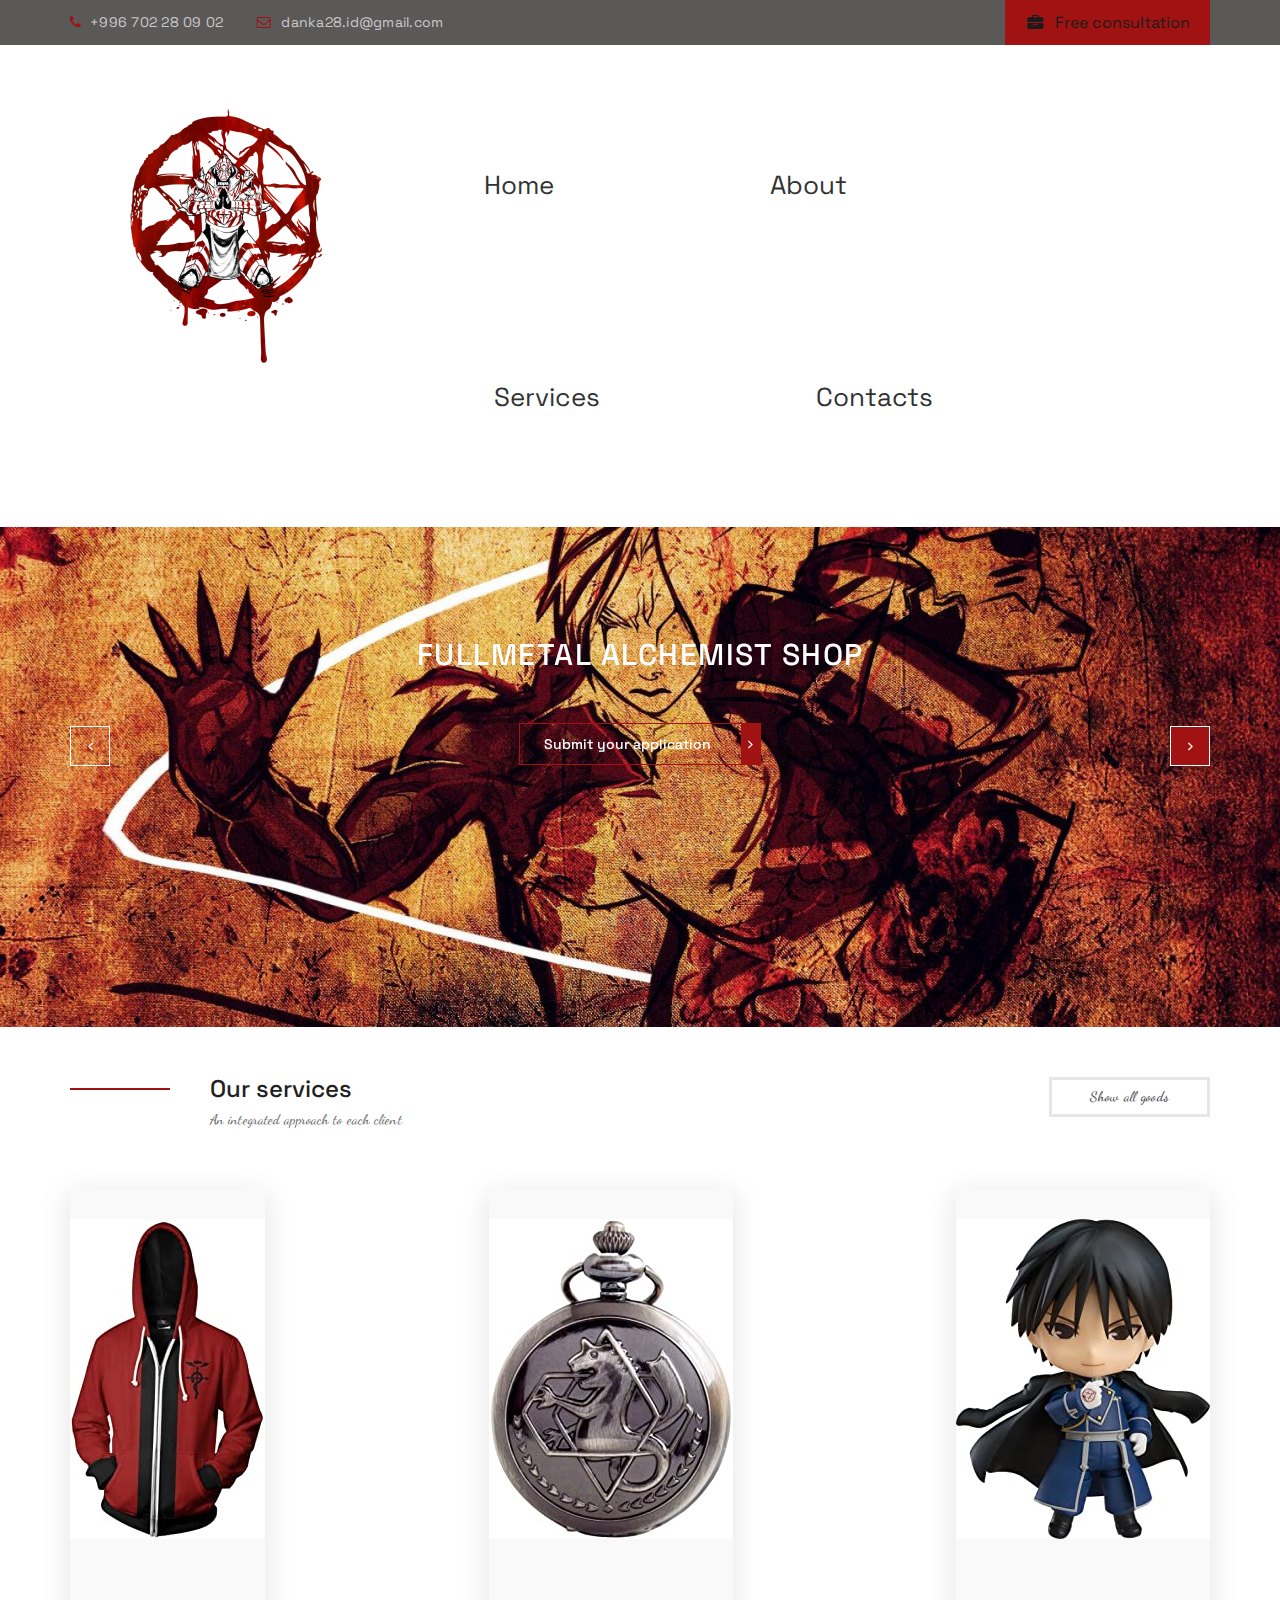
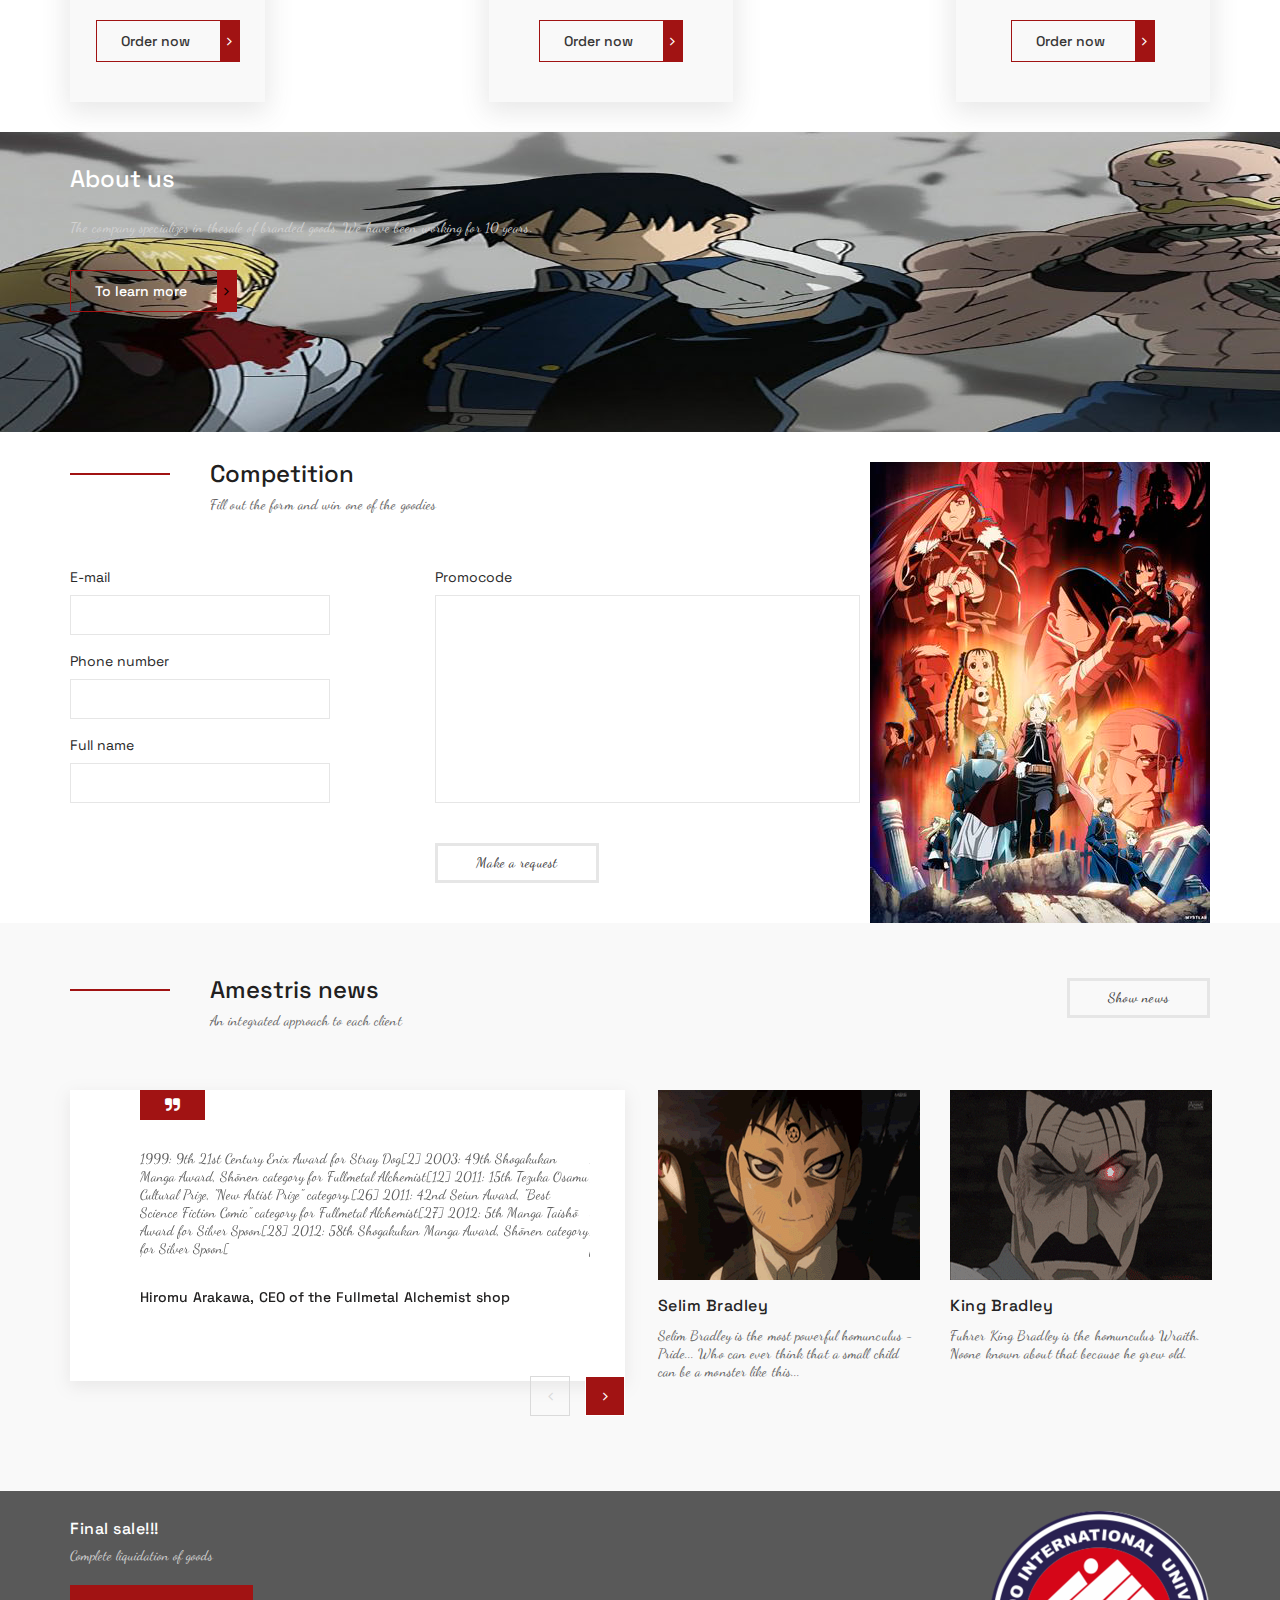
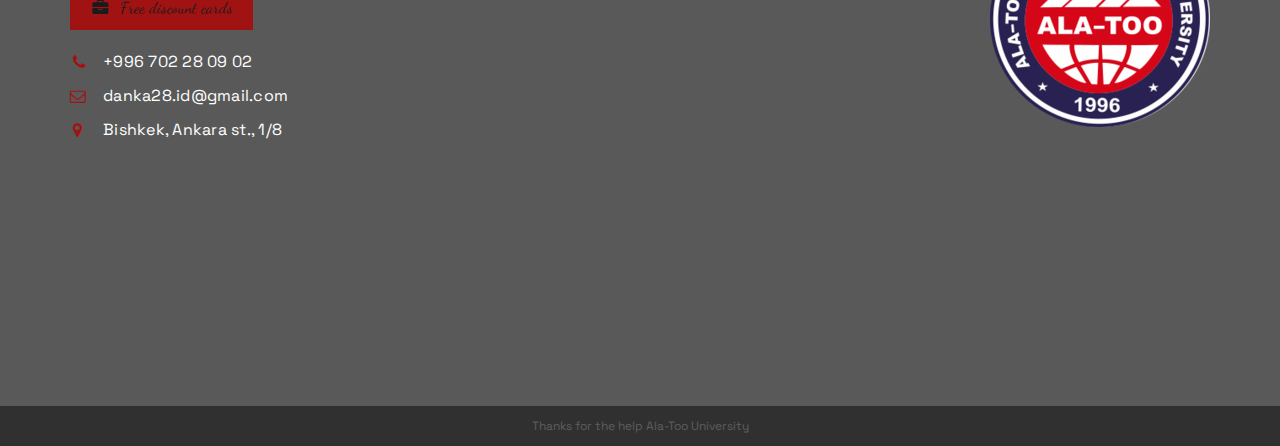
<file: index.html>
<!DOCTYPE html>
<html lang="en">

<head>
  <meta charset="UTF-8">
  <meta name="viewport" content="width=device-width, initial-scale=1.0">
  <meta http-equiv="X-UA-Compatible" content="ie=edge">
  <title>AnimeShop</title>
  <link rel="preconnect" href="https://fonts.gstatic.com">
  <link href="https://fonts.googleapis.com/css2?family=Dancing+Script&family=Space+Grotesk&display=swap" rel="stylesheet">
  <link rel="stylesheet" href="css/normalize.css">
  <link rel="stylesheet" href="css/fonts.css">
  <link rel="stylesheet" href="css/jquery.fancybox.min.css">
  <link rel="stylesheet" href="css/slick.css">
  <link rel="stylesheet" href="css/jquery.formstyler.css">
  <link rel="stylesheet" href="css/style.css">
  <link rel="stylesheet" href="css/media.css">
</head>

<body>
  <header class="header">
    <div class="header__top">
      <div class="container">
        <div class="header__contacts">
          <a class="header__phone" href="tel:+996702280902">+996 702 28 09 02</a>
          <a class="header__email" href="https://jut.su/fullmetal-alchemist/">danka28.id@gmail.com</a>
          <a data-fancybox data-src="#modal" href="javascript:;" class="header__btn" href="#">Free
           consultation</a>
        </div>
      </div>
    </div>
    <div class="header__content">
      <div class="container">
        <div class="header__content-inner">
          <div class="header__logo">
            <a href="#">
              <img src="img/logo.png" alt="">
            </a>
          </div>
          <nav class="menu">
            <div class="header__btn-menu">
              <span class="icon-bars"></span>
            </div>
            <ul>
              <li><a href="#">Home</a></li>
              <li><a href="#">About</a></li>
              <li><a href="#">Services</a></li>
              <li><a href="#">Contacts</a></li>
            </ul>
          </nav>
        </div>
      </div>
    </div>
  </header>
  <section class="slider">
    <div class="container">
      <div class="slider__inner">
        <div class="slider__item">
          <div class="slider__item-content">
            <div class="slider__title">
              Fullmetal Alchemist Shop 
            </div>
            <div class="slider__text">
              
            </div>
            <a data-fancybox data-src="#modal" href="javascript:;" class="slider__btn default-btn">
              Submit your application
            </a>
          </div>
        </div>
        <div class="slider__item">
          <div class="slider__item-content">
            <div class="slider__title">
              Final Sale!!!
            </div>
            <div class="slider__text">
              Complete liquidation of goods.
            </div>
            <a data-fancybox data-src="#modal" href="javascript:;" class="slider__btn default-btn">
              Submit your application
            </a>
          </div>
        </div>
        <div class="slider__item">
          <div class="slider__item-content">
            <div class="slider__title">
              Final Sale!!!
            </div>
            <div class="slider__text">
              Complete liquidation of goods.
            </div>
            <a data-fancybox data-src="#modal" href="javascript:;" class="slider__btn default-btn">
              Submit your application
            </a>
          </div>
        </div>

      </div>
    </div>
  </section>

  
  <section class="services">
    <div class="container">
      <div class="services__top">
        <div class="services__title-box">
          <div class="services__title">
            Our services
          </div>
          <div class="services__text">
            An integrated approach to each client
          </div>
        </div>
        <div class="services__btn">
          <a href="goods.html">
            Show all goods
          </a>
        </div>
      </div>
      <div class="services__items">
        <div class="services__item">
          <img src="img/hoody.jpg" alt="">
          <div class="services__item-title">
          </div>
          <div class="services__item-text">
          </div>
          <div class="services__item-btn">
            <a data-fancybox data-src="#modal" href="javascript:;" class="default-btn">
              Order now
            </a>
          </div>
        </div>
        <div class="services__item">
          <img src="img/watch.jpg" alt="">
          <div class="services__item-btn">
            <a data-fancybox data-src="#modal" href="javascript:;" class="default-btn">
              Order now
            </a>
          </div>
        </div>
        <div class="services__item">
          <img src="img/roymustang.jpg" alt="">
          <div class="services__item-title">
          </div>
          <div class="services__item-text">
          </div>
          <div class="services__item-btn">
            <a data-fancybox data-src="#modal" href="javascript:;" class="default-btn">
              Order now
            </a>
          </div>
        </div>
      </div>
    </div>
  </section>
  
  <section class="about">
    <div class="container">
      <div class="about__inner">
        <div class="about__title">
          About us
        </div>
        <div class="about__text">
          The company specializes in thesale of branded goods. We have been working for 10 years.
        </div>
        <a href="#" class="about__btn default-btn">
          To learn more
        </a>
      </div>
    </div>
  </section>
  
  <section class="form">
    <div class="container">
      <div class="form__inner">
        <div class="form__content">
          <div class="form__title-box">
            <div class="form__title">
              Competition
            </div>
            <div class="form__text">
              Fill out the form and win one of the goodies
            </div>
          </div>
          <div class="form__box">
            <form>
              <div class="form__box-inner">
                <div class="form__box-left">
                  <label>
                    E-mail
                    <input type="text">
                  </label>
                  <label>
                    Phone number
                    <input type="text">
                  </label>
                  <label>
                    Full name
                    <input type="text">
                  </label>
                </div>
                <div class="form__box-right">
                  <label>
                    Promocode
                    <textarea></textarea>
                  </label>
                  <div class="services__btn">
                    <a href="tapper.html">
                      Make a request
                    </a>
                  </div>
                </div>
              </div>
            </form>
          </div>
        </div>
      </div>
    </div>
  </section>

  <section class="news">
    <div class="container">
      <div class="news__top">
        <div class="news__title-box">
          <div class="news__title">
            Amestris news
          </div>
          <div class="news__text">
           An integrated approach to each client
          </div>
        </div>
        <div class="news__btn">
          <a href="#">
            Show news
          </a>
        </div>
      </div>
      <div class="news__inner">
        <div class="news__slider">
          <div class="news__slider-inner">
            <div class="news__slider-item">
              <div class="news__slider-text">
                1999: 9th 21st Century Enix Award for Stray Dog[2]
                2003: 49th Shogakukan Manga Award, Shōnen category for Fullmetal Alchemist[12]
                2011: 15th Tezuka Osamu Cultural Prize, "New Artist Prize" category.[26]
                2011: 42nd Seiun Award, "Best Science Fiction Comic" category for Fullmetal Alchemist[27]
                2012: 5th Manga Taishō Award for Silver Spoon[28]
                2012: 58th Shogakukan Manga Award, Shōnen category for Silver Spoon[
              </div>
              <div class="news__slider-author">
                Hiromu Arakawa, CEO of the Fullmetal Alchemist shop
              </div>
            </div>
            <div class="news__slider-item">
              <div class="news__slider-text">
                1999: 9th 21st Century Enix Award for Stray Dog[2]
                2003: 49th Shogakukan Manga Award, Shōnen category for Fullmetal Alchemist[12]
                2011: 15th Tezuka Osamu Cultural Prize, "New Artist Prize" category.[26]
                2011: 42nd Seiun Award, "Best Science Fiction Comic" category for Fullmetal Alchemist[27]
                2012: 5th Manga Taishō Award for Silver Spoon[28]
                2012: 58th Shogakukan Manga Award, Shōnen category for Silver Spoon[
              </div>
              <div class="news__slider-author">
                Hiromu Arakawa, CEO of the Amestris company
              </div>
            </div>
            <div class="news__slider-item">
              <div class="news__slider-text">
                1999: 9th 21st Century Enix Award for Stray Dog[2]
                2003: 49th Shogakukan Manga Award, Shōnen category for Fullmetal Alchemist[12]
                2011: 15th Tezuka Osamu Cultural Prize, "New Artist Prize" category.[26]
                2011: 42nd Seiun Award, "Best Science Fiction Comic" category for Fullmetal Alchemist[27]
                2012: 5th Manga Taishō Award for Silver Spoon[28]
                2012: 58th Shogakukan Manga Award, Shōnen category for Silver Spoon[
              </div>
              <div class="news__slider-author">
                Hiromu Arakawa, CEO of the Amestris company
              </div>
            </div>
          </div>
        </div>
        <a href="#" class="news__blog">
          <div class="news__images">
            <img src="img/SelimBradley.gif" alt="">
          </div>
          <div class="news__blog-title">
            Selim Bradley 
          </div>
          <div class="news__blog-text">
            Selim Bradley is the most powerful homunculus - Pride... Who can ever think that a small child can be a monster like this...
          </div>
        </a>
        <a href="#" class="news__blog">
          <div class="news__images">
            <img src="img/KingBradley.gif" alt="">
          </div>
          <div class="news__blog-title">
            King Bradley
          </div>
          <div class="news__blog-text">
            Fuhrer King Bradley is the homunculus Wraith. Noone known about that because he grew old.
          </div>
        </a>
      </div>
    </div>
  </section>

  <footer class="footer">
    <div class="footer__content">
      <div class="container">
        <div class="footer__inner">
          <div class="footer__info">
            <div class="footer__title">
              Final sale!!!
            </div>
            <div class="footer__text">
              Complete liquidation of goods
            </div>
            <a data-fancybox data-src="#modal" href="javascript:;" class="header__btn" href="#">
              Free discount cards
            </a>
            <ul class="footer__list">
              <li><a class="footer__phone" href="tel:+996702280902">+996 702 28 09 02</a></li>
              <li><a href="#">danka28.id@gmail.com</a></li>
              <li><a class="footer__adress" href="#">Bishkek, Ankara st., 1/8</a></li>
            </ul>
          </div>
          <div class="footer__map">
            <iframe src="https://www.google.com/maps/embed?pb=!1m18!1m12!1m3!1d2924.804406047802!2d74.67895221575937!3d42.855863011637894!2m3!1f0!2f0!3f0!3m2!1i1024!2i768!4f13.1!3m3!1m2!1s0x389eb6c95311ea6b%3A0x7023946675e4c5a9!2sInternational%20Alatoo%20University!5e0!3m2!1sen!2skg!4v1608830383277!5m2!1sen!2skg" width="600" height="450" frameborder="0" style="border:0;" allowfullscreen="" aria-hidden="false" tabindex="0"></iframe>
          </div>
          <div class="footer__images">
            <img src="img/alatoologo.png">
          </div>
        </div>
      </div>
    </div>
    <div class="footer__copy">
      <div class="container">
        <div class="copy__text">
          Thanks for the help Ala-Too University
        </div>
      </div>
    </div>
  </footer> 

  <div id="modal">
    <form>
      <input type="text" placeholder="Your e-mail">
      <input type="text" placeholder="Your phone number">
      <input type="submit" value="Send">
    </form>
  </div>

  </div>

  <script src="https://ajax.googleapis.com/ajax/libs/jquery/3.3.1/jquery.min.js"></script>
  <script src="js/jquery.fancybox.min.js"></script>
  <script src="js/slick.min.js"></script>
  <script src="js/jquery.formstyler.min.js"></script>
  <script src="js/main.js"></script>


</body>

</html>
</file>
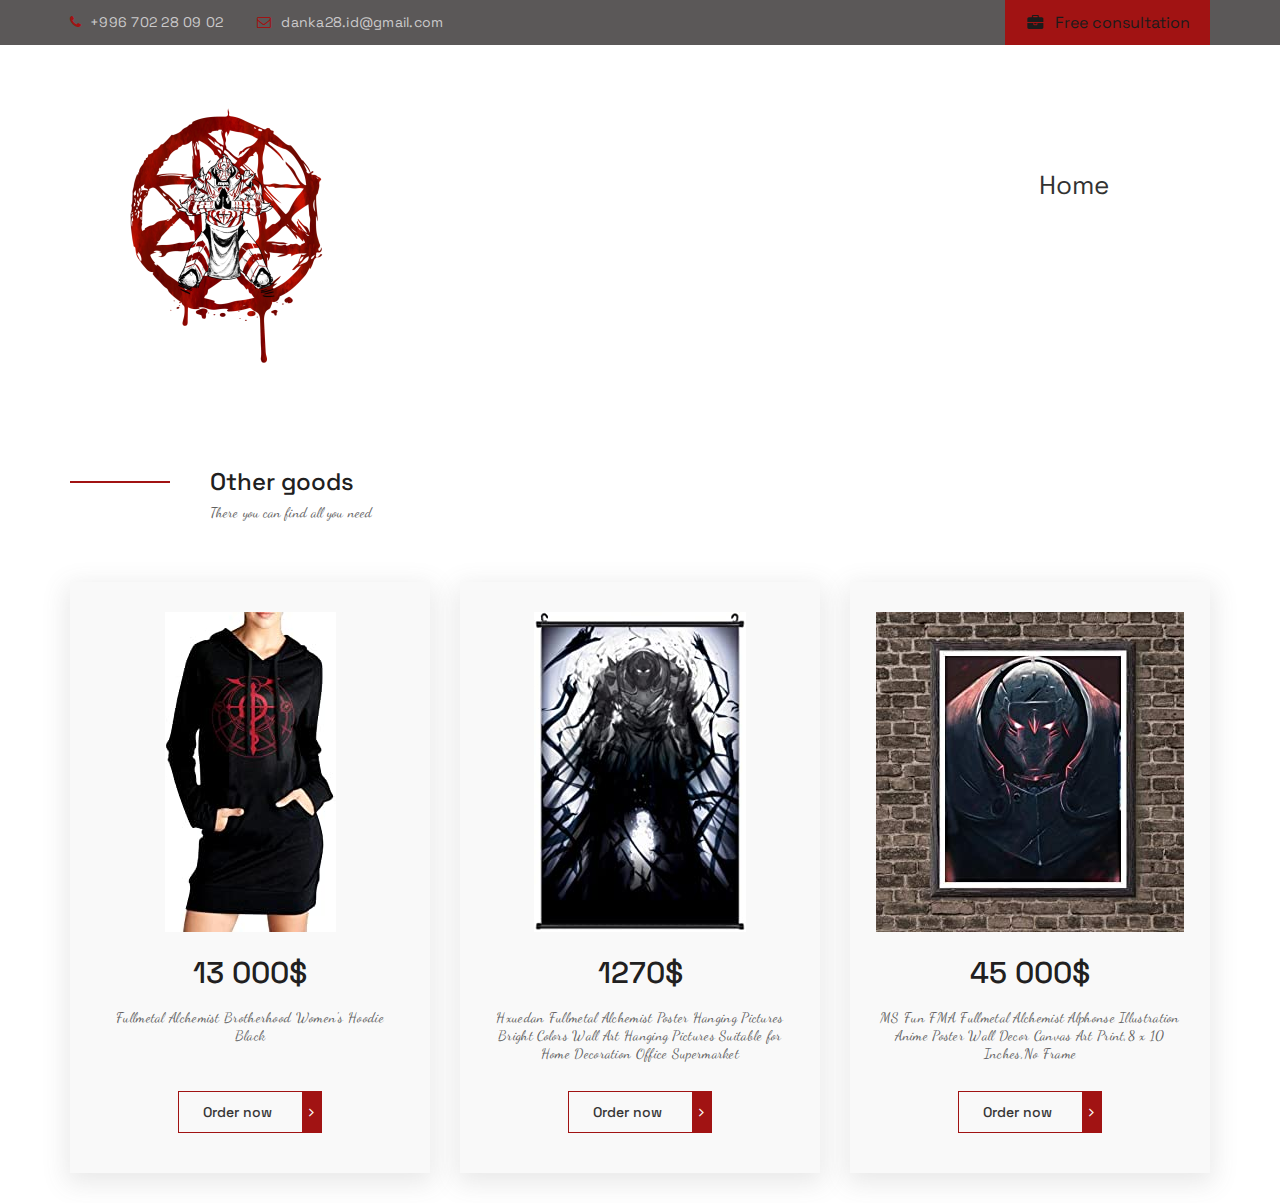
<file: goods.html>
<!DOCTYPE html>
<html lang="en">
<head>
    <meta charset="UTF-8">
    <meta name="viewport" content="width=device-width, initial-scale=1.0">
    <title>Other goods</title>
    <link rel="stylesheet" href="css/normalize.css">
    <link rel="stylesheet" href="css/fonts.css">
    <link rel="stylesheet" href="css/jquery.fancybox.min.css">
    <link rel="stylesheet" href="css/slick.css">
    <link rel="stylesheet" href="css/jquery.formstyler.css">
    <link rel="stylesheet" href="css/style.css">
    <link rel="stylesheet" href="css/media.css">
    <link rel="preconnect" href="https://fonts.gstatic.com">
    <link href="https://fonts.googleapis.com/css2?family=Dancing+Script&family=Space+Grotesk&display=swap" rel="stylesheet">
</head>
<body>
    <header class="header">
        <div class="header__top">
          <div class="container">
            <div class="header__contacts">
              <a class="header__phone" href="tel:+996702280902">+996 702 28 09 02</a>
              <a class="header__email" href="https://jut.su/fullmetal-alchemist/">danka28.id@gmail.com</a>
              <a data-fancybox data-src="#modal" href="javascript:;" class="header__btn" href="#">Free
               consultation</a>
            </div>
          </div>
        </div>
        <div class="header__content">
          <div class="container">
            <div class="header__content-inner">
              <div class="header__logo">
                <a href="#">
                  <img src="img/logo.png" alt="">
                </a>
              </div>
              <nav class="menu">
                <div class="header__btn-menu">
                  <span class="icon-bars"></span>
                </div>
                <ul>
                  <li><a href="index.html">Home</a></li>
                </ul>
              </nav>
            </div>
          </div>
        </div>
      </header>
      <section class="services">
        <div class="container">
          <div class="services__top">
            <div class="services__title-box">
              <div class="services__title">
                Other goods
              </div>
              <div class="services__text">
                There you can find all you need
              </div>
            </div>
            
          </div>
          <div class="services__items">
            <div class="services__item">
              <img src="img/womenhoodie.jpg" alt="">
              <div class="services__item-title">13 000$
              </div>
              <div class="services__item-text">Fullmetal Alchemist Brotherhood Women's Hoodie Black
              </div>
              <div class="services__item-btn">
                <a data-fancybox data-src="#modal__goods" href="javascript:;" class="default-btn">
                  Order now
                </a>
              </div>
            </div>
            <div class="services__item">
              <img src="img/posteral.jpg" alt="">
              <div class="services__item-title">1270$               
              </div>
              <div class="services__item-text">Hxuedan Fullmetal Alchemist Poster Hanging Pictures Bright Colors Wall Art Hanging Pictures Suitable for Home Decoration Office Supermarket
              </div>
              <div class="services__item-btn">
                <a data-fancybox data-src="#modal__goods" href="javascript:;" class="default-btn">
                  Order now
                </a>
              </div>
            </div>
            <div class="services__item">
              <img src="img/walldecorposter.jpg" alt="">
              <div class="services__item-title">45 000$
              </div>
              <div class="services__item-text">MS Fun FMA Fullmetal Alchemist Alphonse Illustration Anime Poster Wall Decor Canvas Art Print,8 x 10 Inches,No Frame
              </div>
              <div class="services__item-btn">
                <a data-fancybox data-src="#modal__goods" href="javascript:;" class="default-btn">
                  Order now
                </a>
              </div>
            </div>
          </div>
        </div>
      </section>

      <div id="modal__goods">
        <form>
          <input type="text" placeholder="Your e-mail">
          <input type="text" placeholder="Your phone number">
          <input type="text" placeholder="Your address">
          <input type="text" placeholder="Bank card">
          <input type="submit" value="Send">
        </form>
      </div>


      <div id="modal">
        <form>
          <input type="text" placeholder="Your e-mail">
          <input type="text" placeholder="Your phone number">
          <input type="submit" value="Send">
        </form>
      </div>


      <script src="https://ajax.googleapis.com/ajax/libs/jquery/3.3.1/jquery.min.js"></script>
      <script src="js/jquery.fancybox.min.js"></script>
      <script src="js/slick.min.js"></script>
      <script src="js/jquery.formstyler.min.js"></script>
      <script src="js/main.js"></script>
</body>
</html>
</file>
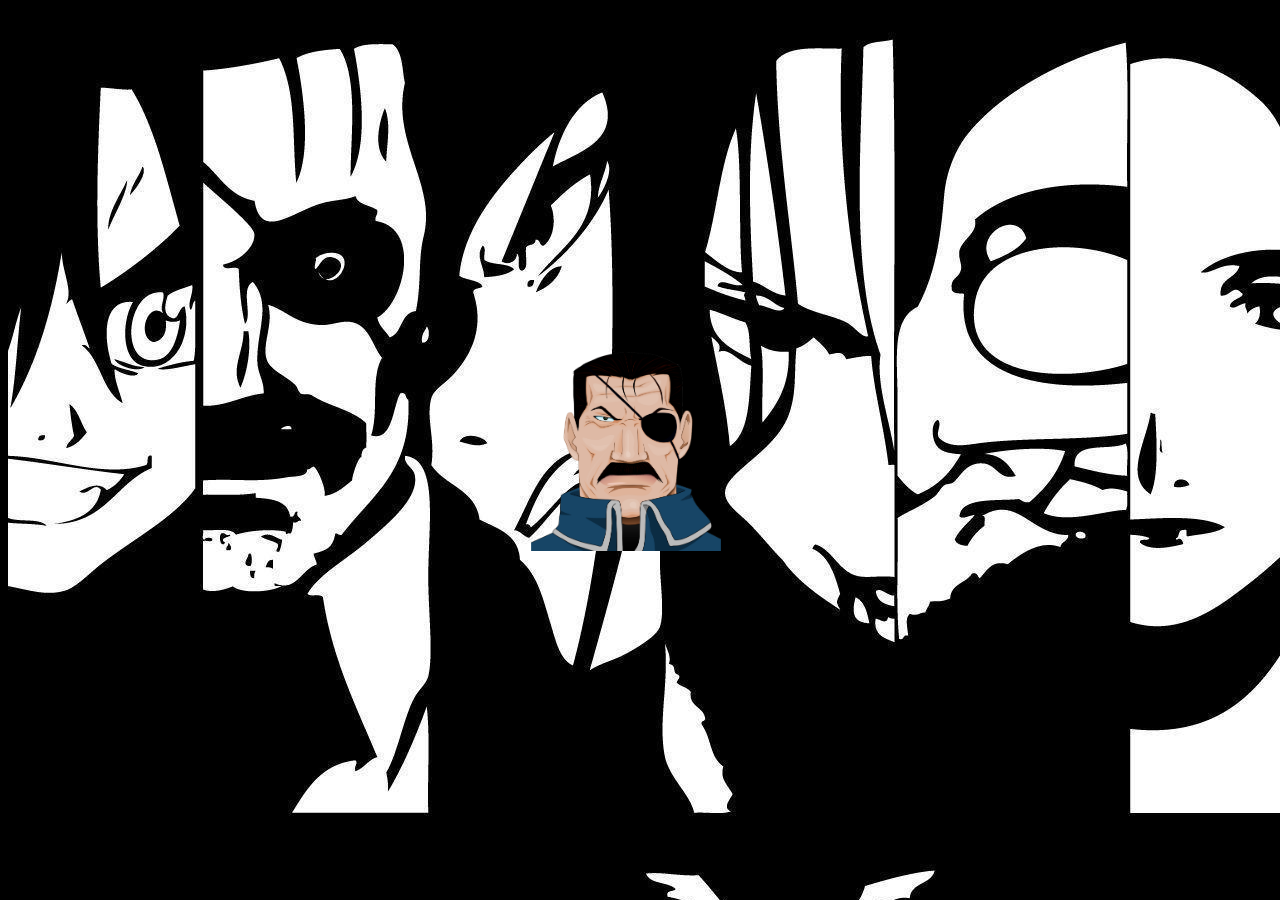
<file: tapper.html>
<!DOCTYPE html>
<html lang="ru">
    <head>
        <meta charset="UTF-8">
        <title>Clickr</title>
        <link href="https://fonts.googleapis.com/css?family=Press+Start+2P" rel="stylesheet">
        <link rel="stylesheet" href="index.css">
    </head>

    <body>
        <main>
            <div id="display"></div>
            <button id="button"><img class="tap" src="img/faceking.png"></button>
            <div id="counter"></div>
        </main>

        <script src="tapper.js"></script>
    </body>
</html>
</file>
<file: css/fonts.css>
@font-face {
  font-family: 'icomoon';
  src:  url('../fonts/icomoon.eot?jilhky');
  src:  url('../fonts/icomoon.eot?jilhky#iefix') format('embedded-opentype'),
    url('../fonts/icomoon.ttf?jilhky') format('truetype'),
    url('../fonts/icomoon.woff?jilhky') format('woff'),
    url('../fonts/icomoon.svg?jilhky#icomoon') format('svg');
  font-weight: normal;
  font-style: normal;
}

[class^="icon-"], [class*=" icon-"] {
  /* use !important to prevent issues with browser extensions that change fonts */
  font-family: 'icomoon' !important;
  font-style: normal;
  font-weight: normal;
  font-variant: normal;
  text-transform: none;
  line-height: 1;

  /* Better Font Rendering =========== */
  -webkit-font-smoothing: antialiased;
  -moz-osx-font-smoothing: grayscale;
}

.icon-envelope-o:before {
  content: "\f003";
}
.icon-check:before {
  content: "\f00c";
}
.icon-map-marker:before {
  content: "\f041";
}
.icon-phone:before {
  content: "\f095";
}
.icon-briefcase:before {
  content: "\f0b1";
}
.icon-bars:before {
  content: "\f0c9";
}
.icon-navicon:before {
  content: "\f0c9";
}
.icon-reorder:before {
  content: "\f0c9";
}
.icon-angle-left:before {
  content: "\f104";
}
.icon-angle-right:before {
  content: "\f105";
}
.icon-quote-right:before {
  content: "\f10e";
}
</file>
<file: css/style.css>
*{
  box-sizing: border-box;
}
a{
  text-decoration: none;
  display: inline-block;
}
ul,
li{
  list-style: none;
  margin: 0;
  padding: 0;
}
.container{
  max-width: 1170px;
  margin: 0 auto;
  padding: 0 15px; 
}
body{
  font-family: 'Dancing Script', cursive;
  font-weight: 400;
  font-size: 14px;
  line-height: 18px;
  color: #5e5e5e;
}
header{
  font-family: 'Space Grotesk', sans-serif;
}
.header__top{
  background-color: #5b5858;
}
.header__btn{
  float: right;
  line-height: 36px;
  color: #1b1b1b;
  background-color: #a11313;
  padding: 5px 20px 4px 50px;
  font-size: 16px;
  display: block;
  position: relative;
}
.header__btn:before{
  content: "\f0b1";
  font-family: 'icomoon';
  position: absolute;
  left: 22px;
  color: #1b1b1b;
}
.header__contacts:after{
  content: "";
  clear: both;
  display: block;
}
.header__phone,
.header__email{
  color: #cbcacb;
  letter-spacing: 0.25px;
  line-height: 45px;
  position: relative;
}
.header__phone{
  padding-left: 20px;
  padding-right: 30px;
}
.header__phone:before{
  content: "\f095";
  font-family: 'icomoon';
  position: absolute;
  left: 0;
  color: #a11313;
}
.header__email{
  padding-left: 24px;
}
.header__email:before{
  content: "\f003";
  font-family: 'icomoon';
  position: absolute;
  left: 0;
  color: #a11313;
}
.header__content{
  padding: 34px 0px 24px;
}
.header__content-inner{
  display: flex;
  justify-content: space-between;
}
.menu li{
  display: inline-block;
}
.menu a{
  color: #323232;
  font-size: 26px;
  line-height: 10px;
  border: 1px solid transparent;
  padding: 100px 100px;
  transition: all .3s;
}
.menu a:hover{
  border-color: #a11313;
}
.menu li + li{
  padding-left: 10px;
}
#modal{
  display: none;
}
.slider{
  background-image: url(../img/slider-fon.jpg);
  background-repeat: no-repeat;
  background-size: cover;
  background-position: center;
  min-height: 500px;
}
.slider__item-content{
  text-align: center;
  padding-top: 110px;
  max-width: 665px;
  margin: 0 auto;
}
.slider__title{
  text-transform: uppercase;
  font-size: 30px;
  line-height: 36px;
  color: #fff;
  font-weight: 500;
  letter-spacing: 1.5px;
  margin-bottom: 22px;
  font-family: 'Space Grotesk', sans-serif;
}
.slider__text{
  line-height: 24px;
  font-size: 18px;
  color: #d3d2d2;
  margin-bottom: 50px;  
}
.default-btn{
  display: inline-block;
  font-size: 14px;
  line-height: 24px;
  color: #fff;
  font-weight: 500;
  font-family: 'Space Grotesk', sans-serif;
  padding: 8px 30px 8px 24px;
  border: 1px solid #a11313;
  border-right-width: 20px;
  position: relative;
  z-index: 2;
  outline: none;
}
.default-btn:after{
  content: "\f105";
  font-family: 'icomoon';
  position: absolute;
  top: 50%;
  transform: translateY(-50%);
  right: -12px;
}
.slider__inner{
  position: relative;
}
.slick-btn{
  position: absolute;
  top: 70%;
  z-index: 3;
  width: 40px;
  height: 40px;
  border: 1px solid #fff;

  cursor: pointer;
  outline: none;
  background-color: #a11313;
}
.slick-btn.slick-disabled{
  cursor: default;
  background-color: transparent;
}
.slick-btn:before{
  position: absolute;
  top: 50%;
  left: 50%;
  transform: translate(-50%, -50%);
  font-family: 'icomoon';
  color: #fff;
}
.slick-next:before{
  content: "\f105";
}
.slick-prev:before{
  content: "\f104";
}
.slick-next{
  right: 0;
}
.slick-prev{
  left: 0;
}
.services{
  padding: 50px 0px 30px;
}
.services__top,
.news__top{
  display: flex;
  justify-content: space-between;
  margin-bottom: 60px;
}
.services__title-box,
.form__title-box,
.news__title-box{
  max-width: 520px;
  padding-left: 140px;
  position: relative;
}
.services__title-box:before,
.form__title-box:before,
.news__title-box:before{
  content: "";
  position: absolute;
  width: 100px;
  height: 2px;
  background-color: #a11313;
  left: 0;
  top: 11px;
}
.services__title,
.form__title,
.news__title{
  font-size: 24px;
  font-weight: 500;
  line-height: 24px;
  color: #212020;
  font-family: 'Space Grotesk', sans-serif;
  margin-bottom: 10px;
}
.services__text,
.form__text,
.news__text{
  letter-spacing: 0.1px;
}
.services__btn a,
.news__btn a{
  color: #373636;
  line-height: 24px;
  letter-spacing: 0.25px;
  padding: 5px 38px;
  border: 3px solid #e6e6e6;
}
.services__items{
  display: flex;
  justify-content: space-between;
}
.services__item{
  max-width: 360px;
  text-align: center;
  padding: 30px 0px 80px;
  position: relative;
  min-height: 375px;
  background-color: #f9f9f9;
  box-shadow: 0px 7px 24.3px 2.7px rgba(91, 89, 89, 0.14);
}
.services__item-title{
  color: #212020;
  font-size: 30px;
  line-height: 24px;
  font-weight: 500;
  font-family: 'Space Grotesk', sans-serif;
  padding: 24px 0;
}
.services__item-text{
  letter-spacing: 0.30px;
  padding: 0px 30px 30px;
  font-style: 100px;

}
.services__item-btn{
  position: absolute;
  bottom: 40px;
  left: 0;
  right: 0;
}
.services__item-btn .default-btn{
  color: #373636;
}
.services__item-btn .default-btn:after{
  color: #fff;
}
.services__item-link{
  color: #050505;
  font-family: 'Space Grotesk', sans-serif;
  border-bottom: 1px solid #050505;
  margin-right: 60px;
}
.about{
  background-image: url(../img/about-fon.jpg);
  background-size: cover;
  background-position: center;
  min-height: 300px;
  background-repeat: no-repeat;
  padding: 25px 0px 45px;
}
.about__inner{
  max-width: 545px;
}
.about__title{
  padding: 10px 0px 25px;
  font-size: 24px;
  line-height: 24px;
  color: #fff;
  font-weight: 500;
  font-family: 'Space Grotesk', sans-serif;
}
.about__text{
  margin-bottom: 30px;
  letter-spacing: 0.1px;
  line-height: 24px;
  color: #d3d2d2;
}
.about__btn.default-btn:after{
  color: #000;
}
.form{
  padding-top: 30px;
}
.form__inner{
  padding-bottom: 40px;
  background-image: url(../img/form-fon.png);
  min-height: 460px;
  background-repeat: no-repeat;
  background-position: bottom right;
}
.form__box{
  max-width: 850px;
  padding-top: 45px;
}
.form__box-inner{
  display: flex;
  justify-content: space-between;
}
.form__box-left{
  max-width: 260px;
  width: 100%;
}
.form__box-right{
  max-width: 555px;
  width: 50%;
  margin-right: 60px;
}
.form__box-inner label,
.form__box-inner input,
.form__box-inner textarea{
  display: block;
  width: 100%;
}
.form__box-inner label{
  line-height: 36px;
  color: #282828;
  font-family: 'Space Grotesk', sans-serif;
}
.form__box-inner input{
  margin-bottom: 8px;
  outline: none;
  height: 40px;
  border: 1px solid #e6e6e6;
  padding: 0px 10px;
}
.form__box-inner select{
  outline: none;
  padding-left: 17px;
}
.form__box-inner .jq-selectbox.jqselect{
  display: block;
  width: 100%;
}
.form__box-inner .jq-selectbox__select{
  height: 40px;
  border: 1px solid #e6e6e6;
  padding-left: 17px;
}
.form__box-inner .jq-selectbox__trigger-arrow:before{
  content: "\f105";
  font-family: 'icomoon';
  position: absolute;
  right: 17px;
  top: 0;
  transform: rotate(90deg);
}
.form__box-inner .jq-selectbox__dropdown {
	width: 100%;
	margin: 2px 0 0;
	padding: 0;
	border: 1px solid #e6e6e6;
	background: #FFF;
	box-shadow: 0 2px 10px rgba(0,0,0,.2);
}
.form__box-inner .jq-selectbox li {
	min-height: 18px;
	padding: 5px 17px 6px;
	color: #231F20;
}
.form__box-inner  .jq-selectbox li.selected {
	background-color: #A3ABB1;
	color: #FFF;
}
.form__box-inner  .jq-selectbox li:hover {
	background-color: #08C;
	color: #FFF;
}
.form__box-inner  .jq-selectbox li.disabled {
	color: #AAA;
}
.form__box-inner  .jq-selectbox li.disabled:hover {
	background: none;
}
.form__box-inner  .jq-selectbox li.optgroup {
	font-weight: bold;
}
.form__box-inner  .jq-selectbox li.optgroup:hover {
	background: none;
	color: #231F20;
	cursor: default;
}
.form__box-inner  .jq-selectbox li.option {
	padding-left: 25px;
}
.form__box-inner textarea{
  outline: none;
  border: 1px solid #e6e6e6;
  padding: 10px;
  height: 208px;
  resize: none;
  margin-bottom: 40px;
}
.form__box-inner button{
  background-color: transparent;
  color: #282828;
  float: right;
}
.advantages{
  padding: 55px 0px 40px;
  background-image: url(../img/adv-fon.jpg);
  background-repeat: no-repeat;
  background-position: center;
  min-height: 285px;
  background-size: cover;
}
.advantages__inner{
  color: #fff;
  text-align: center;
  display: flex;
  justify-content: space-between;
}

.advantages-item{
  max-width: 360px;
  padding: 0px 20px;
}
.advantages__title{
  font-size: 18px;
  line-height: 24px;
  font-weight: 500;
  font-family: 'Space Grotesk', sans-serif;
  padding: 60px 0px 15px;
  position: relative;
}
.advantages__title:before{
  content: "";
  position: absolute;
  width: 40px;
  height: 40px;
  border: 2px solid #a11313;
  top: 0;
  left: 50%;
  transform: translateX(-50%);
}
.advantages__title:after{
  content: "\f00c";
  font-family: 'icomoon';
  font-size: 14px;
  position: absolute;
  top: 9px;
  left: 50%;
  transform: translateX(-50%);
}
.advantages__text{
  line-height: 24px;
  color: #d3d2d2;
  letter-spacing: 0.1px;
}
.news{
  padding: 55px 0px 110px;
  background-color: #f9f9f9;
}
.news__inner{
  display: flex;
  justify-content: space-between;
}
.news__slider{
  max-width: 555px;
  width: 100%;
  background-color: #fff;
  box-shadow: 0px 5px 15.36px 0.64px rgba(128, 127, 127, 0.13);
  padding: 60px 35px 45px 70px;
  position: relative;
}
.news__slider:before{
  content: "\f10e";
  font-family: 'icomoon';
  position: absolute;
  top: 0;
  left: 70px;
  color: #fff;
  font-size: 16px;
  width: 65px;
  height: 30px;
  text-align: center;
  line-height: 30px;
  background-color: #a11313;
}
.news__blog{
  max-width: 260px;
  width: 100%;
}
.news__images{
  position: relative;
}
.news__date{
  position: absolute;
  background-color: #a11313;
  height: 55px;
  width: 50px;
  color: #fff;
  text-align: center;
  padding-top: 30px;
  font-weight: 700;
  top: 0px;
  left: 10px;
}
.news__blog-title{
  font-size: 16px;
  font-weight: 500;
  font-family: 'Space Grotesk', sans-serif;
  letter-spacing: 0.5px;
  color: #242424;
  padding: 12px 0;
}
.news__blog-text{
  letter-spacing: 0.1px;
  color: #5e5e5e;
}
.news__slider-title{
  font-size: 18px;
  line-height: 24px;
  color: #242424;
  font-weight: 500;
  font-family: 'Space Grotesk', sans-serif;
  letter-spacing: 0.5px;
  margin-bottom: 15px;
}
.news__slider-text{
  margin-bottom: 30px;
}
.news__slider-author{
  letter-spacing: 0.1px;
  color: #212020;
  font-weight: 500;
  font-family: 'Space Grotesk', sans-serif;
}
.news__slider-inner .slick-btn{
  top: auto;
  bottom: -110px;
}
.news__slider-inner .slick-next{
  right: -35px;
}
.news__slider-inner .slick-prev{
  right: 20px;
  left: auto;
}
.news__slider-inner .slick-disabled{
  border-color: #dadada;
}
.news__slider-inner .slick-disabled:before{
   color: #dadada;
}
.footer__content{
  background-color: #595959;
  padding: 20px 0px 30px;
}
.footer__inner{
  display: flex;
  justify-content: space-between;
}
.footer__inner .header__btn{
  float: none;
  display: inline-block;
}
.footer__map{
  padding-top: 10px;
  max-width: 630px;
  width: 100%;
}
.footer__map iframe{
  width: 100%;
}
.footer__title{
  font-family: 'Space Grotesk', sans-serif;
  font-weight: 500;
  font-size: 16px;
  color: #fff;
  line-height: 36px;
  letter-spacing: 0.5px;
}
.footer__text{
  color: #d3d2d2;
  margin-bottom: 20px;
}
.footer__info{
  max-width: 360px;
}
.footer__list{
  padding-top: 10px;
}
.footer__list li{
  margin-top: 10px;
}
.footer__list a{
  font-size: 16px;
  line-height: 24px;
  letter-spacing: 0.25px;
  color: #fff;
  font-weight: 400;
  font-family: 'Space Grotesk', sans-serif;
  padding-left: 33px;
  position: relative;
}
.footer__list a:before{
  content: '\f003';
  position: absolute;
  left: 0;
  color: #a11313;
  font-family: 'icomoon';
}
.footer__list .footer__phone:before{
  content: "\f095";
  left: 3px;
}
.footer__list .footer__adress:before{
  content: "\f041";
  left: 3px;
}
.footer__copy{
  background-color: #303030;
  text-align: center;
  font-size: 12px;
  line-height: 24px;
  padding: 8px 0;
  font-weight: 400;
  font-family: 'Space Grotesk', sans-serif;
}
#modal{
  width: 300px;
}
#modal input{
  display: block;
  width: 100%;
  margin-bottom: 20px;
  outline: none;
  height: 40px;
  border: 1px solid #e6e6e6;
  padding: 0px 10px;
  font-family: 'Space Grotesk', sans-serif;
  font-weight: 400;
}
#modal input[type="submit"]{
  background-color: #a11313;
  border: none;
}
.header__btn-menu{
  display: none;
  font-size: 28px;
}
#modal__goods{
  width: 300px;
}
#modal__goods input{
  display: block;
  width: 100%;
  margin-bottom: 20px;
  outline: none;
  height: 40px;
  border: 1px solid #e6e6e6;
  padding: 0px 10px;
  font-family: 'Space Grotesk', sans-serif;
  font-weight: 400;
}
#modal__goods input[type="submit"]{
  background-color: #a11313;
  border: none;
}
.tapper__game{
  position: absolute;
  bottom: 40px;
  left: 0;
  right: 0;
  color: #373636;
  color: #fff;
}
#modal__goods{
  display: none;
}
.home{
  color: #323232;
  font-size: 16px;
  line-height: 36px;
  border: 1px solid transparent;
  padding: 0px 16px;
  transition: all .3s;
}
</file>
<file: css/media.css>
@media (max-width: 1156px){
  .services__items{
    display: block;
  }
  .services__item{
    max-width: 80%;
    min-height: 330px;
    margin: 30px auto;
  }
  .form__inner{
    background-image: none;
  }
  .news__inner{
    display: block;
  }
  .news__slider{
    max-width: 100%;
    margin-bottom: 90px;
  }
  .news__blog{
    max-width: 100%;
    display: block;
    margin-bottom: 30px;
  }
  .news__blog:after{
    content: "";
    clear: both;
    display: block;
  }
  .news__images{
    float: left;
    margin-right: 50px;
  }
  .news{
    padding-bottom: 60px;
  }
  .footer__info{
    max-width: 465px;
    margin-bottom: 25px;
  }
}
@media (max-width: 1050px){
  .footer__inner{
    display: block;
  }
  .footer__map{
    max-width: 100%;
  }
}
@media (max-width: 900px){
  .slider .slick-btn{
    display: none !important;
  }
  .services__top,
  .news__top{
    display: block;
  }
  .services__title-box,
  .form__title-box,
  .news__title-box{
    padding-left: 0;
    text-align: center;
    margin: 0 auto 30px;
  }
  .services__title-box:before,
  .form__title-box:before,
  .news__title-box:before{
    display: none;
  }
  .services__btn,
  .news__btn{
    text-align: center;
  }
  .form__box-inner{
    display: block;
  }
  .form__box-left{
    max-width: 100%;
  }
  .form__box-right{
    max-width: 100%;
  }
  .form__box-inner .jq-selectbox__select{
    margin-bottom: 10px;
  }
  .form{
    padding-bottom: 25px;
  }
  .advantages__inner{
    display: block;
  }
  .advantages-item{
    max-width: 100%;
    margin-bottom: 30px;
  }
}
@media (max-width: 700px){
  .header__btn{
    float: none;
  }
  .header__contacts{
    text-align: center;
  }
  .header__btn:before{
    display: none;
  }
  .footer__info .header__btn:before{
    display: block;
  }
  .header__btn-menu{
    display: block;
  }
  .menu ul{
    display: none;
    position: absolute;
    left: 0;
    right: 0;
    margin-top: 20px;
    z-index: 50;
  }
  .menu li{
    display: block;
    text-align: center;
  }
  .menu a{
    display: block;
    background-color: #a11313;
    border-top: 1px solid #fff;
    border-bottom: 1px solid #fff;
  }
  .menu li + li{
    padding-left: 0;
  }
}
@media (max-width: 600px){
  .services__item{
    max-width: 100%;
    min-height: 375px;
    margin: 30px auto;
  }
}
@media (max-width: 540px){
  .news__slider{
    padding: 50px 15px 25px 25px;
  }
  .news__slider:before{
    left: 25px;
  }
  .news__slider-inner .slick-next{
    right: -20px;
  }
  .news__slider-inner .slick-prev{
    right: 35px;
  }
  .news__images{
    float: none;
  }
  .news__slider-inner .slick-btn{
    bottom: -90px;
  }
}
@media (max-width: 414px){
  .slider__title{
    font-size: 24px;
  }
  .slider__text{
    font-size: 16px;
  }
}
@media (max-width: 400px){
  .header__btn:before{
    display: block;
  }
  .advantages-item{
    padding: 0;
  }
}
@media (max-width: 375px){
  .header__email{
    padding-right: 30px;
  }
}



@media (min-width: 700px){
  .menu ul{
    display: block !important;
  }
}
</file>
<file: index.css>
html {
    font-family: 'Press Start 2P';
    font-size: 2rem;
}

body {
    background-image: url(img/wpfm.jpg);
    margin: 0;
    padding: 0;
    display: flex;
    justify-content: center;
    width: 100vw;
    height: 100vh;
    background-color: red;
    color: red;
}

main {
    display: flex;
    flex-direction: column;
    justify-content: center;
    align-items: center;
}

.tap{
    width: 200px;
    height: 200px;
    position: relative;
    right: 5px;
}

#button {
    position: relative;
    right: 15px;
    font-size: .75rem;
    width: 200px;
    height: 200px;
    max-width: 100%;
    max-height: 100%;
    margin: 2rem;
    border: none;
    background-size: cover;
    cursor: pointer;
    outline: none;
    color: white;
    font-family: 'Press Start 2P', monospace;
    font-weight: bold;
    background-color: var(--color);
    box-shadow: 0 -3px var(--color),
                3px 0 var(--color),
                0 3px var(--color),
                -3px 0 var(--color),
                0 -6px var(--border-color),
                3px -3px var(--border-color),
                6px 0 var(--border-color),
                0 6px var(--border-color),
                -3px 3px var(--border-color),
                -6px 0 var(--border-color),
                -3px -3px var(--border-color),
                3px 3px var(--border-color),
                0px 9px var(--shadow-color),
                3px 6px var(--shadow-color),
                6px 3px var(--shadow-color),
                0px 9px var(--shadow-color),
                -3px 6px var(--shadow-color),
                -6px 3px var(--shadow-color);
}

#button:active {
    top: 6px;
	box-shadow: 0 -3px var(--color),
                3px 0 var(--color),
                0 3px var(--color),
                -3px 0 var(--color),
                0 -6px var(--border-color),
                3px -3px var(--border-color),
                6px 0 var(--border-color),
                0 6px var(--border-color),
                -3px 3px var(--border-color),
                -6px 0 var(--border-color),
                -3px -3px var(--border-color),
                3px 3px var(--border-color),
                0px 6px var(--shadow-color),
                3px 3px var(--shadow-color),
                6px 0px var(--shadow-color),
                0px 6px var(--shadow-color),
                -3px 3px var(--shadow-color),
                -6px 0px var(--shadow-color);
}

#display,
#counter {
    height: 32px;
}
</file>
